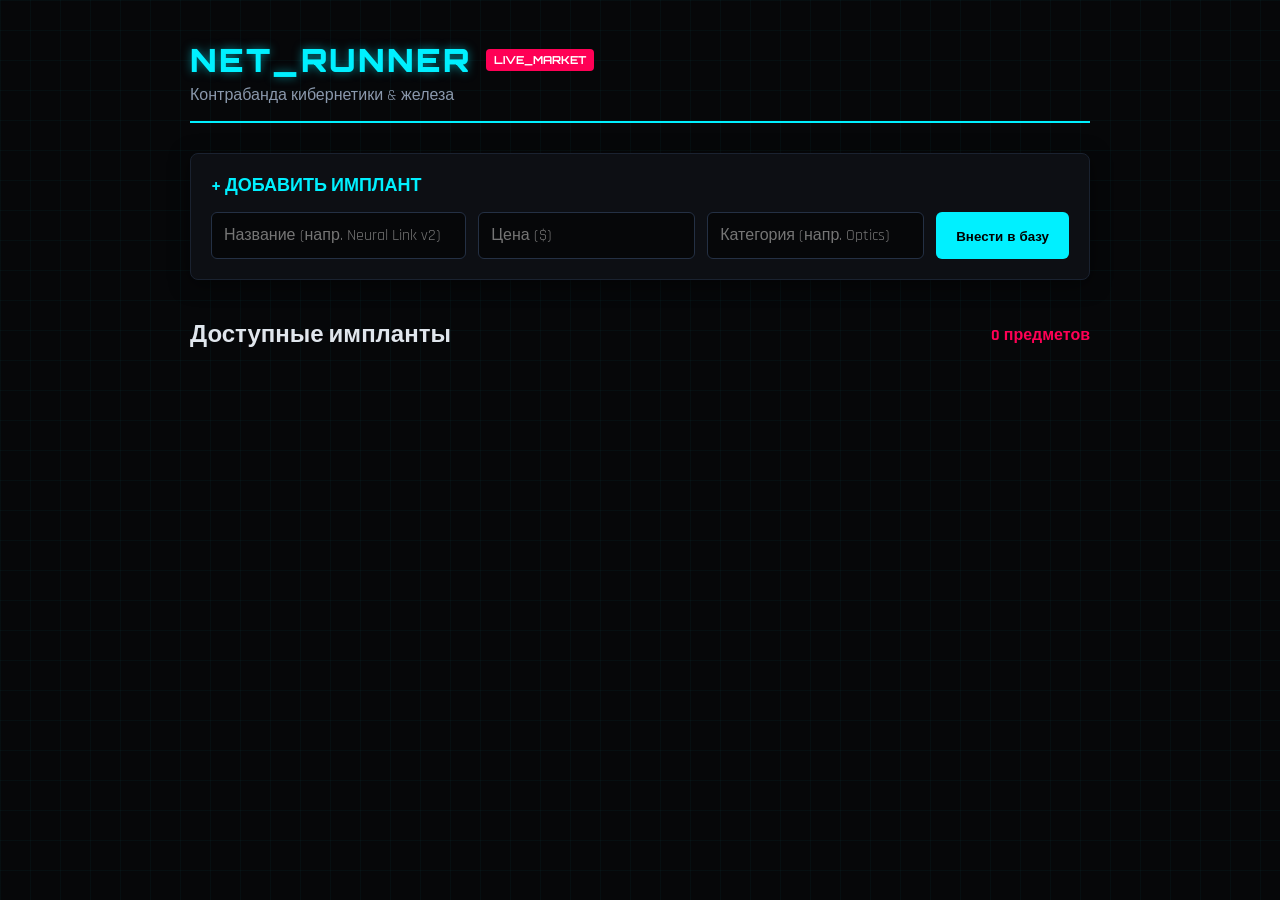
<file: main/index.html>
<!DOCTYPE html>
<html lang="ru">
<head>
    <meta charset="UTF-8">
    <meta name="viewport" content="width=device-width, initial-scale=1.0">
    <title>BLACK MARKET // CYBERWARE</title>
    <link href="https://fonts.googleapis.com/css2?family=Orbitron:wght@500;700;900&family=Rajdhani:wght@500;600;700&display=swap" rel="stylesheet">
    <link rel="stylesheet" href="style.css">
</head>
<body>

    <div class="main-layout">
        <header>
            <div class="logo">
                <span class="glitch">NET_RUNNER</span>
                <span class="badge">LIVE_MARKET</span>
            </div>
            <p class="tagline">Контрабанда кибернетики & железа</p>
        </header>

        <!-- Форма добавления товара -->
        <section class="add-card">
            <h2>+ Добавить имплант</h2>
            <div class="form-grid">
                <input type="text" id="itemName" placeholder="Название (напр. Neural Link v2)">
                <input type="number" id="itemPrice" placeholder="Цена ($)">
                <input type="text" id="itemCategory" placeholder="Категория (напр. Optics)">
                <button id="createBtn">Внести в базу</button>
            </div>
        </section>

        <!-- Каталог товаров -->
        <section class="catalog-section">
            <div class="section-header">
                <h2>Доступные импланты</h2>
                <span id="counter" class="counter">0 предметов</span>
            </div>
            
            <div id="productGrid" class="grid-container">
                <!-- Сюда подгружаются карточки -->
            </div>
        </section>
    </div>

    <script src="script.js"></script>
</body>
</html>
</file>
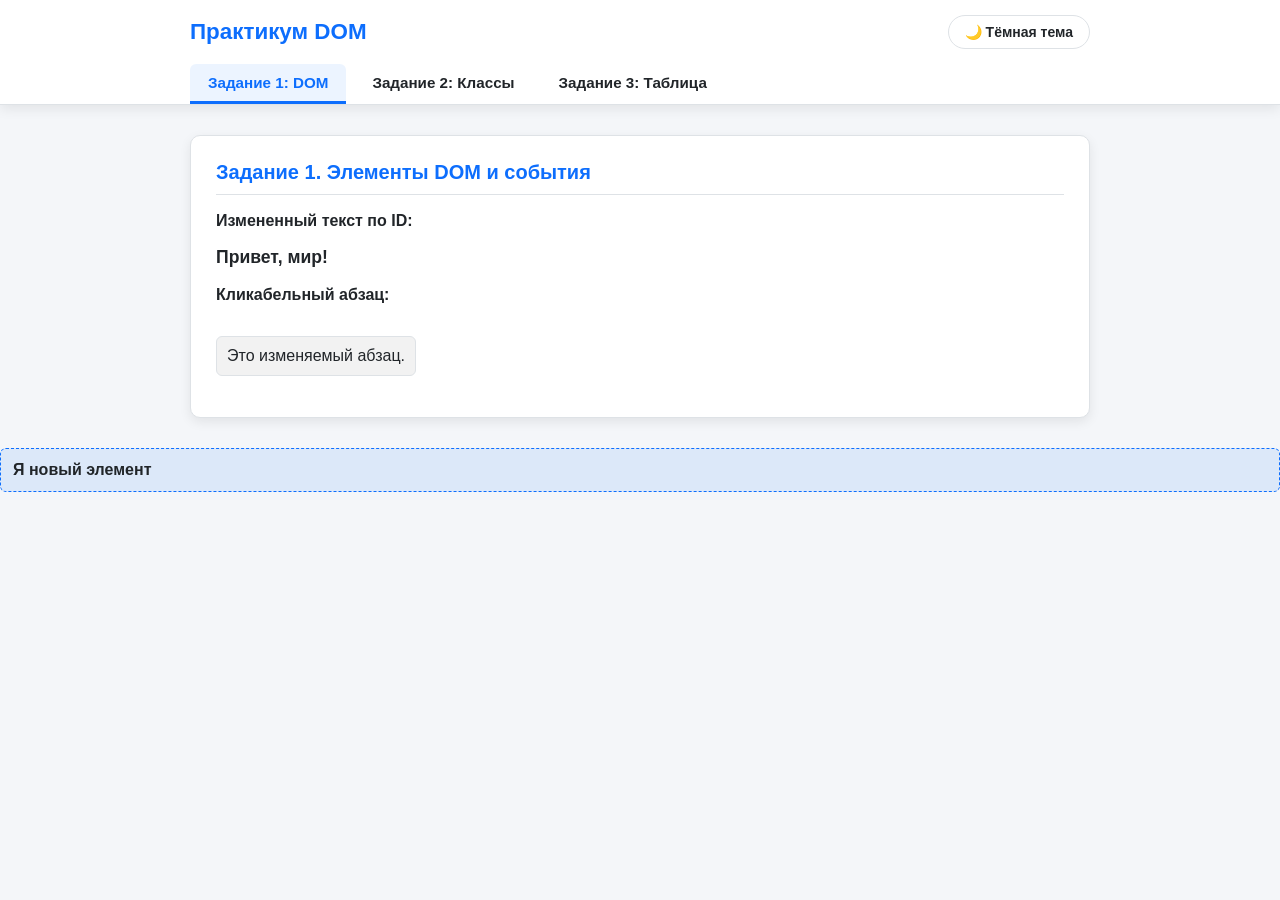
<file: head.html>
<!DOCTYPE html>
<html lang="ru">
<head>
  <meta charset="UTF-8">
  <meta name="viewport" content="width=device-width, initial-scale=1.0">
  <title>Практикум DOM — Задания</title>
  <style>
    /* Переменные для Светлой и Тёмной темы (Task 4) */
    :root {
      --bg-color: #f4f6f9;
      --card-bg: #ffffff;
      --text-color: #212529;
      --border-color: #dee2e6;
      --primary-color: #0d6efd;
      --primary-hover: #0b5ed7;
      --accent-color: #e74c3c;
      --table-cell-bg: #ffffff;
      --shadow: 0 4px 12px rgba(0, 0, 0, 0.08);
      --nav-bg: #ffffff;
      --tab-active-bg: #0d6efd;
      --tab-active-text: #ffffff;
    }

    body.dark-mode {
      --bg-color: #121212;
      --card-bg: #1e1e1e;
      --text-color: #e0e0e0;
      --border-color: #333333;
      --primary-color: #3d8bfd;
      --primary-hover: #0b5ed7;
      --accent-color: #ff6b6b;
      --table-cell-bg: #2a2a2a;
      --shadow: 0 4px 12px rgba(0, 0, 0, 0.4);
      --nav-bg: #1e1e1e;
      --tab-active-bg: #3d8bfd;
      --tab-active-text: #ffffff;
    }

    body {
      font-family: 'Segoe UI', Tahoma, Geneva, Verdana, sans-serif;
      background-color: var(--bg-color);
      color: var(--text-color);
      margin: 0;
      padding: 0;
      transition: background-color 0.3s, color 0.3s;
      min-height: 100vh;
    }

    /* Шапка сайта */
    header {
      background-color: var(--nav-bg);
      border-bottom: 1px solid var(--border-color);
      box-shadow: var(--shadow);
      position: sticky;
      top: 0;
      z-index: 100;
    }

    .header-content {
      max-width: 900px;
      margin: 0 auto;
      padding: 15px 20px 0 20px;
      display: flex;
      flex-direction: column;
      gap: 15px;
    }

    .top-bar {
      display: flex;
      justify-content: space-between;
      align-items: center;
    }

    .top-bar h1 {
      margin: 0;
      font-size: 1.4rem;
      color: var(--primary-color);
    }

    /* Кнопка смены темы (Task 4) */
    .theme-toggle-btn {
      padding: 8px 16px;
      font-size: 14px;
      font-weight: 600;
      cursor: pointer;
      border: 1px solid var(--border-color);
      border-radius: 20px;
      background-color: var(--card-bg);
      color: var(--text-color);
      transition: all 0.2s;
    }

    .theme-toggle-btn:hover {
      border-color: var(--primary-color);
      color: var(--primary-color);
    }

    /* Вкладки сверху */
    .tabs-nav {
      display: flex;
      gap: 8px;
      list-style: none;
      padding: 0;
      margin: 0;
      overflow-x: auto;
    }

    .tab-btn {
      padding: 10px 18px;
      border: none;
      background: transparent;
      color: var(--text-color);
      font-weight: 600;
      font-size: 0.95rem;
      cursor: pointer;
      border-bottom: 3px solid transparent;
      border-top-left-radius: 6px;
      border-top-right-radius: 6px;
      transition: all 0.2s;
      white-space: nowrap;
    }

    .tab-btn:hover {
      background-color: rgba(0, 0, 0, 0.04);
      color: var(--primary-color);
    }

    .tab-btn.active {
      color: var(--primary-color);
      border-bottom-color: var(--primary-color);
      background-color: rgba(13, 110, 253, 0.08);
    }

    /* Контейнер для содержимого вкладок */
    .container {
      max-width: 900px;
      margin: 30px auto;
      padding: 0 20px;
    }

    .tab-content {
      display: none;
      animation: fadeIn 0.3s ease-in-out;
    }

    .tab-content.active {
      display: block;
    }

    @keyframes fadeIn {
      from { opacity: 0; transform: translateY(8px); }
      to { opacity: 1; transform: translateY(0); }
    }

    /* Общие стили карточек заданий */
    .task-card {
      background-color: var(--card-bg);
      border-radius: 10px;
      padding: 25px;
      box-shadow: var(--shadow);
      border: 1px solid var(--border-color);
    }

    h2 {
      margin-top: 0;
      color: var(--primary-color);
      border-bottom: 1px solid var(--border-color);
      padding-bottom: 10px;
      font-size: 1.25rem;
    }

    button.action-btn {
      padding: 9px 16px;
      background-color: var(--primary-color);
      color: white;
      border: none;
      border-radius: 6px;
      cursor: pointer;
      font-weight: 600;
      transition: background-color 0.2s;
    }

    button.action-btn:hover {
      background-color: var(--primary-hover);
    }

    /* Стили для Задания 1 */
    .new-div {
      padding: 12px;
      background-color: rgba(13, 110, 253, 0.1);
      border: 1px dashed var(--primary-color);
      border-radius: 6px;
      margin-top: 15px;
      font-weight: bold;
    }

    .clickable-p {
      cursor: pointer;
      padding: 10px;
      border-radius: 6px;
      transition: all 0.3s ease;
      display: inline-block;
      user-select: none;
      background-color: rgba(0, 0, 0, 0.05);
      border: 1px solid var(--border-color);
    }

    /* Стили для Задания 2 */
    .target-element {
      padding: 15px;
      border: 2px solid var(--border-color);
      border-radius: 8px;
      margin: 15px 0;
      transition: all 0.3s ease;
    }

    .target-element.active {
      border-color: #2ecc71;
      background-color: rgba(46, 204, 113, 0.15);
      font-weight: bold;
    }

    /* Стили для Задания 3 (Таблица) */
    .table-controls {
      display: flex;
      gap: 15px;
      align-items: center;
      flex-wrap: wrap;
      margin-bottom: 20px;
    }

    .table-controls label {
      display: flex;
      flex-direction: column;
      gap: 5px;
      font-size: 14px;
      font-weight: 600;
    }

    .table-controls input, .table-controls select {
      padding: 8px 10px;
      border-radius: 6px;
      border: 1px solid var(--border-color);
      background-color: var(--card-bg);
      color: var(--text-color);
    }

    table {
      border-collapse: collapse;
      margin-top: 10px;
      width: 100%;
    }

    td {
      width: 45px;
      height: 45px;
      border: 1px solid var(--border-color);
      text-align: center;
      vertical-align: middle;
      cursor: pointer;
      background-color: var(--table-cell-bg);
      transition: background-color 0.2s;
    }

    .count-result {
      margin-top: 15px;
      font-weight: bold;
      font-size: 1.1rem;
    }
  </style>
</head>
<body>

  <!-- Навигация и переключение вкладок -->
  <header>
    <div class="header-content">
      <div class="top-bar">
        <h1>Практикум DOM</h1>
        <!-- Task 4: Переключатель темной темы -->
        <button id="themeToggle" class="theme-toggle-btn">🌙 Тёмная тема</button>
      </div>

      <ul class="tabs-nav">
        <li><button class="tab-btn active" data-tab="tab1">Задание 1: DOM</button></li>
        <li><button class="tab-btn" data-tab="tab2">Задание 2: Классы</button></li>
        <li><button class="tab-btn" data-tab="tab3">Задание 3: Таблица</button></li>
      </ul>
    </div>
  </header>

  <div class="container">

    <!-- Вкладка 1 -->
    <section id="tab1" class="tab-content active">
      <div class="task-card">
        <h2>Задание 1. Элементы DOM и события</h2>
        
        <p><strong>Измененный текст по ID:</strong></p>
        <p id="element-to-change" style="font-size: 1.1rem; font-weight: 600;">Старый текст элемента по ID</p>
        
        <div class="old-element" style="color: var(--accent-color); margin: 10px 0;">
          Этот элемент (old-element) должен быть удален скриптом.
        </div>

        <p><strong>Кликабельный абзац:</strong></p>
        <div id="p-container"></div>
      </div>
    </section>

    <!-- Вкладка 2 -->
    <section id="tab2" class="tab-content">
      <div class="task-card">
        <h2>Задание 2. Управление классами элементов</h2>
        <button id="toggleClassBtn" class="action-btn">Переключить класс active</button>
        
        <div id="targetBox" class="target-element default-class my-box">
          Тестовый элемент для проверки переключения классов
        </div>

        <p id="classListOutput" style="font-size: 1.05rem; font-weight: bold;">Список классов: </p>
      </div>
    </section>

    <!-- Вкладка 3 -->
    <section id="tab3" class="tab-content">
      <div class="task-card">
        <h2>Задание 3. Генератор таблицы и подсчет ячеек</h2>
        
        <div class="table-controls">
          <label>
            Строк:
            <input type="number" id="rowsInput" min="1" max="20" value="4">
          </label>
          <label>
            Столбцов:
            <input type="number" id="colsInput" min="1" max="20" value="4">
          </label>
          <button id="generateTableBtn" class="action-btn">Создать таблицу</button>
        </div>

        <div class="table-controls">
          <label>
            Цвет заливки при клике:
            <select id="colorPicker">
              <option value="#e74c3c">Красный</option>
              <option value="#2ecc71">Зеленый</option>
              <option value="#3498db">Синий</option>
              <option value="#f1c40f">Желтый</option>
            </select>
          </label>
          <button id="countColorBtn" class="action-btn">Подсчитать ячейки цвета</button>
        </div>

        <div id="tableContainer"></div>
        <p id="colorCountResult" class="count-result"></p>
      </div>
    </section>

  </div>

  <script>
    // ==========================================
    // ЛОГИКА ВАТАБОК (ТАБОВ)
    // ==========================================
    const tabBtns = document.querySelectorAll('.tab-btn');
    const tabContents = document.querySelectorAll('.tab-content');

    tabBtns.forEach(btn => {
      btn.addEventListener('click', () => {
        const targetTab = btn.getAttribute('data-tab');

        tabBtns.forEach(b => b.classList.remove('active'));
        tabContents.forEach(c => c.classList.remove('active'));

        btn.classList.add('active');
        document.getElementById(targetTab).classList.add('active');
      });
    });


    // ==========================================
    // TASK 1: Выполнение первого задания
    // ==========================================

    // 1. Поиск по ID и сменя текста
    const targetElementById = document.getElementById('element-to-change');
    if (targetElementById) {
      targetElementById.textContent = "Привет, мир!";
    }

    // 2. Создание new-div и добавление в конец body
    const newDiv = document.createElement('div');
    newDiv.className = 'new-div';
    newDiv.textContent = 'Я новый элемент';
    document.body.appendChild(newDiv);

    // 3. Удаление old-element
    const oldElement = document.querySelector('.old-element');
    if (oldElement) {
      oldElement.remove();
    }

    // 4. Создание <p> "Это изменяемый абзац." и смена стилей при клике
    const pContainer = document.getElementById('p-container');
    const dynamicP = document.createElement('p');
    dynamicP.textContent = 'Это изменяемый абзац.';
    dynamicP.className = 'clickable-p';

    let isStyled = false;
    dynamicP.addEventListener('click', () => {
      if (!isStyled) {
        dynamicP.style.color = '#e74c3c';
        dynamicP.style.fontSize = '22px';
      } else {
        dynamicP.style.color = '';
        dynamicP.style.fontSize = '';
      }
      isStyled = !isStyled;
    });

    pContainer.appendChild(dynamicP);


    // ==========================================
    // TASK 2: Управление классами элементов
    // ==========================================

    const toggleClassBtn = document.getElementById('toggleClassBtn');
    const targetBox = document.getElementById('targetBox');
    const classListOutput = document.getElementById('classListOutput');

    function updateClassDisplay() {
      const classes = Array.from(targetBox.classList);
      
      // Вывод всех классов в консоль браузера (F12)
      console.log('Список всех классов элемента:', classes);
      
      // Вывод в отдельный тег <p>
      classListOutput.textContent = `Список всех классов: ${classes.join(', ')}`;
    }

    updateClassDisplay();

    toggleClassBtn.addEventListener('click', () => {
      targetBox.classList.toggle('active');
      updateClassDisplay();
    });


    // ==========================================
    // TASK 3: Генератор таблицы
    // ==========================================

    const generateTableBtn = document.getElementById('generateTableBtn');
    const tableContainer = document.getElementById('tableContainer');
    const colorPicker = document.getElementById('colorPicker');
    const countColorBtn = document.getElementById('countColorBtn');
    const colorCountResult = document.getElementById('colorCountResult');

    function generateTable(rows, cols) {
      tableContainer.innerHTML = '';
      colorCountResult.textContent = '';

      const table = document.createElement('table');

      for (let i = 0; i < rows; i++) {
        const tr = document.createElement('tr');
        for (let j = 0; j < cols; j++) {
          const td = document.createElement('td');
          
          // Клик по ячейке сменяет цвет
          td.addEventListener('click', function() {
            const selectedColor = colorPicker.value;
            if (this.dataset.color === selectedColor) {
              this.style.backgroundColor = '';
              delete this.dataset.color;
            } else {
              this.style.backgroundColor = selectedColor;
              this.dataset.color = selectedColor;
            }
          });

          tr.appendChild(td);
        }
        table.appendChild(tr);
      }

      tableContainer.appendChild(table);
    }

    function countCellsByColor(color) {
      const cells = tableContainer.querySelectorAll('td');
      let count = 0;
      cells.forEach(cell => {
        if (cell.dataset.color === color) {
          count++;
        }
      });
      return count;
    }

    generateTableBtn.addEventListener('click', () => {
      const rows = parseInt(document.getElementById('rowsInput').value) || 1;
      const cols = parseInt(document.getElementById('colsInput').value) || 1;
      generateTable(rows, cols);
    });

    countColorBtn.addEventListener('click', () => {
      const selectedColor = colorPicker.value;
      const count = countCellsByColor(selectedColor);
      const colorName = colorPicker.options[colorPicker.selectedIndex].text;
      colorCountResult.textContent = `Количество ячеек цвета "${colorName}": ${count}`;
    });

    // Создаем начальную таблицу 4x4
    generateTable(4, 4);


    // ==========================================
    // TASK 4: Переключение темы
    // ==========================================

    const themeToggleBtn = document.getElementById('themeToggle');

    themeToggleBtn.addEventListener('click', () => {
      document.body.classList.toggle('dark-mode');
      const isDark = document.body.classList.contains('dark-mode');
      themeToggleBtn.textContent = isDark ? '☀️ Светлая тема' : '🌙 Тёмная тема';
    });
  </script>
</body>
</html>
</file>
<file: main/style.css>
* {
    box-sizing: border-box;
    margin: 0;
    padding: 0;
}

body {
    font-family: 'Rajdhani', sans-serif;
    background-color: #060709;
    color: #e0e6ed;
    min-height: 100vh;
    padding: 40px 20px;
    background-image: 
        linear-gradient(rgba(0, 240, 255, 0.03) 1px, transparent 1px),
        linear-gradient(90deg, rgba(0, 240, 255, 0.03) 1px, transparent 1px);
    background-size: 30px 30px;
}

.main-layout {
    max-width: 900px;
    margin: 0 auto;
}

header {
    margin-bottom: 30px;
    border-bottom: 2px solid #00f0ff;
    padding-bottom: 15px;
}

.logo {
    display: flex;
    align-items: center;
    gap: 15px;
}

.glitch {
    font-family: 'Orbitron', sans-serif;
    font-size: 32px;
    font-weight: 900;
    color: #00f0ff;
    text-shadow: 0 0 10px rgba(0, 240, 255, 0.5);
    letter-spacing: 2px;
}

.badge {
    background: #ff0055;
    color: #fff;
    font-size: 11px;
    font-weight: 700;
    padding: 4px 8px;
    border-radius: 4px;
    font-family: 'Orbitron', sans-serif;
}

.tagline {
    color: #8a99ad;
    font-size: 16px;
    margin-top: 5px;
}

/* Карточка добавления */
.add-card {
    background: #0d0f14;
    border: 1px solid #1a2230;
    padding: 20px;
    border-radius: 8px;
    margin-bottom: 40px;
    box-shadow: 0 4px 20px rgba(0,0,0,0.5);
}

.add-card h2 {
    font-size: 18px;
    color: #00f0ff;
    margin-bottom: 15px;
    text-transform: uppercase;
}

.form-grid {
    display: grid;
    grid-template-columns: 2fr 1fr 1fr auto;
    gap: 12px;
}

@media (max-width: 768px) {
    .form-grid {
        grid-template-columns: 1fr;
    }
}

input {
    background: #060709;
    border: 1px solid #243044;
    color: #fff;
    padding: 12px;
    border-radius: 6px;
    font-family: inherit;
    font-size: 16px;
    outline: none;
    transition: 0.2s;
}

input:focus {
    border-color: #00f0ff;
    box-shadow: 0 0 8px rgba(0, 240, 255, 0.3);
}

button#createBtn {
    background: #00f0ff;
    color: #000;
    border: none;
    padding: 12px 20px;
    font-family: 'Orbitron', sans-serif;
    font-weight: 700;
    cursor: pointer;
    border-radius: 6px;
    transition: 0.2s;
}

button#createBtn:hover {
    background: #70f6ff;
    box-shadow: 0 0 15px rgba(0, 240, 255, 0.6);
}

/* Сетка товаров */
.section-header {
    display: flex;
    justify-content: space-between;
    align-items: center;
    margin-bottom: 20px;
}

.counter {
    color: #ff0055;
    font-weight: 700;
}

.grid-container {
    display: grid;
    grid-template-columns: repeat(auto-fill, minmax(260px, 1fr));
    gap: 20px;
}

/* Карточка импланта */
.item-card {
    background: #0d0f14;
    border: 1px solid #1e2636;
    border-radius: 8px;
    padding: 20px;
    display: flex;
    flex-direction: column;
    justify-content: space-between;
    position: relative;
    transition: 0.3s ease;
}

.item-card:hover {
    border-color: #00f0ff;
    transform: translateY(-4px);
    box-shadow: 0 10px 20px rgba(0, 240, 255, 0.1);
}

.item-category {
    font-size: 12px;
    color: #ff0055;
    text-transform: uppercase;
    font-weight: 700;
    letter-spacing: 1px;
}

.item-title {
    font-size: 20px;
    font-weight: 700;
    color: #fff;
    margin: 8px 0 15px 0;
}

.item-bottom {
    display: flex;
    justify-content: space-between;
    align-items: center;
    border-top: 1px solid #1a2230;
    padding-top: 15px;
}

.price-tag {
    font-size: 22px;
    font-weight: 700;
    color: #00f0ff;
}

.actions {
    display: flex;
    gap: 8px;
}

.action-btn {
    background: transparent;
    border: 1px solid #243044;
    color: #a0aec0;
    padding: 6px 10px;
    border-radius: 4px;
    cursor: pointer;
    font-family: inherit;
    font-size: 13px;
    transition: 0.2s;
}

.edit-btn:hover {
    border-color: #ffbb00;
    color: #ffbb00;
}

.delete-btn:hover {
    border-color: #ff0055;
    color: #ff0055;
    background: rgba(255, 0, 85, 0.1);
}
</file>
